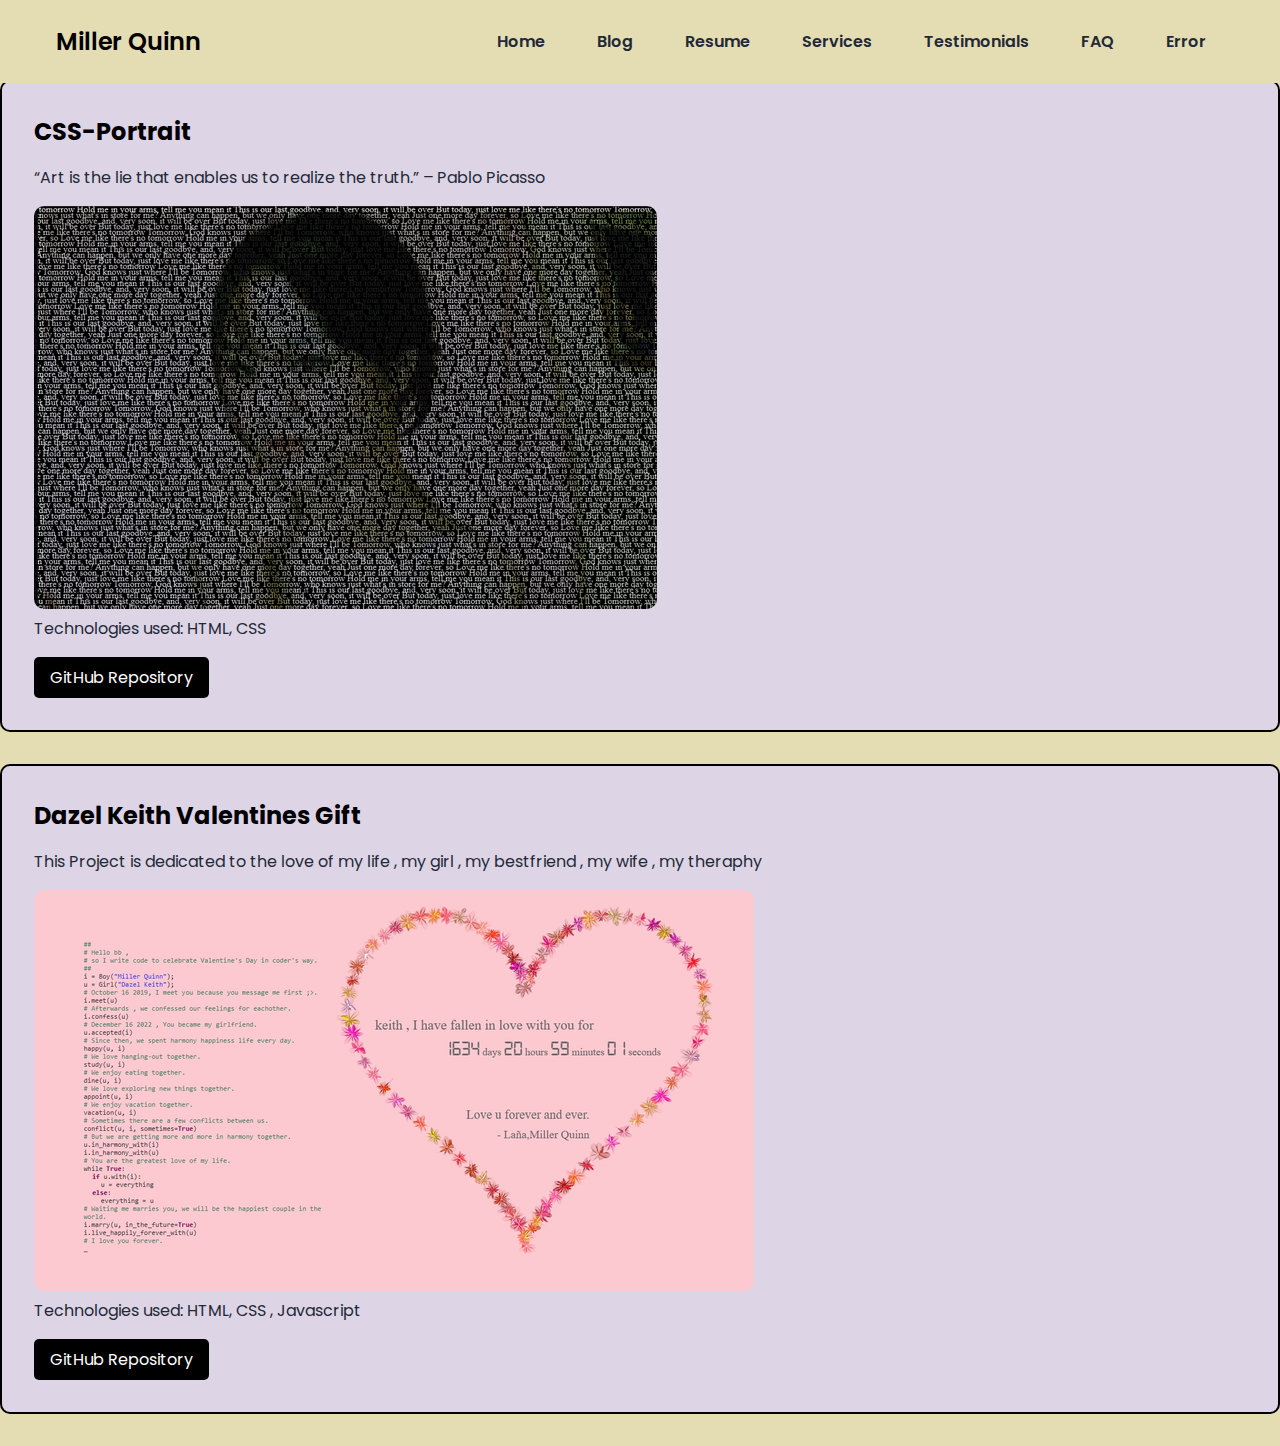
<file: Portfolio.html>
<!DOCTYPE html>
<html lang="en">
<head>
    <meta charset="UTF-8">
    <meta name="viewport" content="width=device-width, initial-scale=1.0">
    <title>Portfolio Projects</title>
    <link rel="stylesheet" href="Portfolio.css">
</head>
<body>
    <nav>
        <div class="nav__content">
            <div class="logo"><a href="#">Miller Quinn</a></div>
            <label for="check" class="checkbox">
                <i class="ri-menu-line"></i>
            </label>
            <input type="checkbox" name="check" id="check" />
            <ul>
                <li><a href="index.html">Home</a></li>
                <li><a href="Blog.html">Blog</a></li>
                <li><a href="Resume.html">Resume</a></li>
                <li><a href="Services.html">Services</a></li>
                <li><a href="Testimonials.html">Testimonials</a></li>
                <li><a href="FAQ.html">FAQ</a></li>
                <li><a href="Error.html">Error</a></li>
            </ul>
        </div>
    </nav>
    <header>
        <div class="header__container">
            <h1>Portfolio</h1>
        </div>
    </header>
    <main>
        <section class="project">
            <h2>CSS-Portrait</h2>
            <p>“Art is the lie that enables us to realize the truth.” – Pablo Picasso</p>
            <img src="Keith.png" alt="Project 1 Screenshot">
            <p>Technologies used: HTML, CSS</p>
            <a href="https://github.com/millerquinn23/keith.git">GitHub Repository</a>
        </section>
        <section class="project">
            <h2>Dazel Keith Valentines Gift</h2>
            <p>This Project is dedicated to the love of my life , my girl , my bestfriend , my wife , my theraphy</p>
            <img src="valentines.png" alt="Project 2 Screenshot">
            <p>Technologies used: HTML, CSS , Javascript</p>
            <a href="https://github.com/millerquinn23/valentines.git">GitHub Repository</a>
        </section>
    </main>

</body>
</html>
</file>
<file: Portfolio.css>
@import url("https://fonts.googleapis.com/css2?family=Poppins:wght@400;600;700&display=swap");

:root {
  --primary-color: #000000;
  --primary-color-dark: #9333ea;
  --secondary-color: #ca8a04;
  --text-dark: #1f2937;
  --text-light: #6b7280;
  --extra-light: #ddd5e6;
  --max-width: 1200px;
  --background-color: #e4dcb2; /* Adjusted background color */
}

* {
  padding: 0;
  margin: 0;
  box-sizing: border-box;
}

a {
  text-decoration: none;
}

body {
  font-family: "Poppins", sans-serif;
  background-color: var(--background-color); /* Applied background color */
}

nav {
  width: 100%;
  position: fixed;
  top: 0;
  left: 0;
  background-color: var(--background-color); /* Applied background color */
  z-index: 99;
}

.nav__content {
  max-width: var(--max-width);
  margin: auto;
  padding: 1.5rem 1rem;
  display: flex;
  align-items: center;
  justify-content: space-between;
}

nav .logo a {
  font-size: 1.5rem;
  font-weight: 600;
  color: var(--primary-color);
  transition: 0.3s;
}
nav .logo a:hover {
  color: var(--primary-color-dark);
}

nav .checkbox {
  display: none;
}

nav input {
  display: none;
}
nav .checkbox i {
  font-size: 2rem;
  color: var(--primary-color);
  cursor: pointer;
}

ul {
  display: flex;
  align-items: center;
  gap: 1rem;
  list-style: none;
  transition: left 0.3s;
}

ul li a {
  padding: 0.5rem 1rem;
  border: 2px solid transparent;
  text-decoration: none;
  font-weight: 600;
  color: var(--text-dark);
  transition: 0.3s;
}

ul li a:hover {
  border-top-color: var(--secondary-color);
  border-bottom-color: var(--secondary-color);
  color: var(--secondary-color);
}

.project {
  padding: 2rem;
  margin: 2rem 0;
  border: 2px solid var(--primary-color);
  border-radius: 10px;
  background-color: #ddd5e6; /* Purple background color */
}

.project h2 {
  color: var(--primary-color);
  margin-bottom: 1rem;
}

.project p {
  color: var(--text-dark);
  margin-bottom: 1rem;
}

.project img {
  max-width: 100%;
  border-radius: 10px;
}

.project a {
  display: inline-block;
  padding: 0.5rem 1rem;
  background-color: var(--primary-color);
  color: white;
  border-radius: 5px;
  text-decoration: none;
  transition: background-color 0.3s;
}

.project a:hover {
  background-color: var(--primary-color-dark);
}

.back-to-home {
  display: block;
  margin-top: 2rem;
  text-align: center;
  color: var(--primary-color);
}

.back-to-home:hover {
  color: var(--primary-color-dark);
}
</file>
